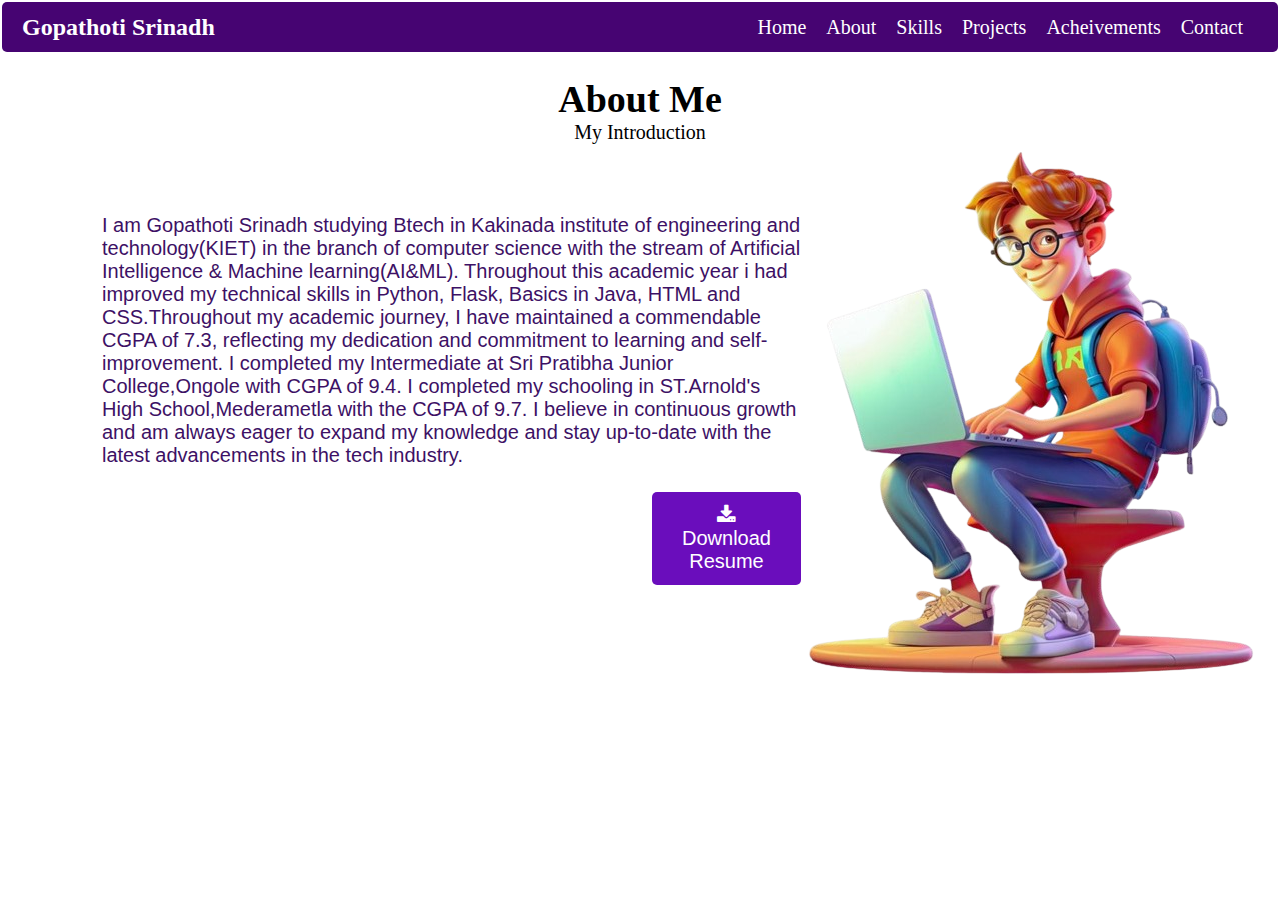
<file: Portfolio/about.html>
<!DOCTYPE html>
<html lang="en">
<head>
    <meta charset="UTF-8">
    <meta name="viewport" content="width=device-width, initial-scale=1.0">
    <link rel="stylesheet" href="https://cdnjs.cloudflare.com/ajax/libs/font-awesome/4.7.0/css/font-awesome.min.css">
    <link rel="stylesheet" href="style.css">
    <title>Portfolio</title>

    <style>
        .btn {
          background-color: rgb(106, 13, 188);
          border: none;
          color: white;
          padding: 12px 30px;
          cursor: pointer;
          font-size: 20px;
        }
        .btn:hover {
          background-color: rgb(31, 2, 62);
        }
        </style>
</head>
<body>
    <div class="navbar">
        <div class="navbar-left">
            <h2>Gopathoti Srinadh</h2>
        </div>
        <div class="navbar-right">
            <a href="index.html" class="a active">Home</a>
            <a href="about.html" class="a">About</a>
            <a href="skills.html" class="a">Skills</a>
            <a href="projects.html" class="a">Projects</a>
            <a href="acheive.html" class="a">Acheivements</a>
            <a href="contact.html" class="a">Contact</a>
        </div>
    </div>
    <div class="intro">
       <h1>About Me</h1>
       <p>My Introduction</p>
    </div>
    <div class="about">
        <div class="about-left">
            <p>
                I am Gopathoti Srinadh studying Btech in Kakinada institute of engineering and technology(KIET) in the branch of computer science
                with the stream of Artificial Intelligence & Machine learning(AI&ML). Throughout this academic year i had improved my technical skills
                in Python, Flask, Basics in Java, HTML and CSS.Throughout my academic journey, I have maintained a commendable CGPA of 7.3, reflecting my 
                dedication and commitment to learning and self-improvement. I completed my Intermediate at Sri Pratibha Junior College,Ongole with CGPA of 9.4.
                I completed my schooling in ST.Arnold's High School,Mederametla with the CGPA of 9.7. I believe in continuous growth and am always eager to expand my knowledge and 
                stay up-to-date with the latest advancements in the tech industry.
            </p>
            <a href="images\original resume.pdf"><button class="btn"><i class="fa fa-download"></i> Download Resume</button></a>
        </div>
        <div class="about-right">
            <img src="images\About.png">
        </div>
    </div>
</body>
</html>
</file>
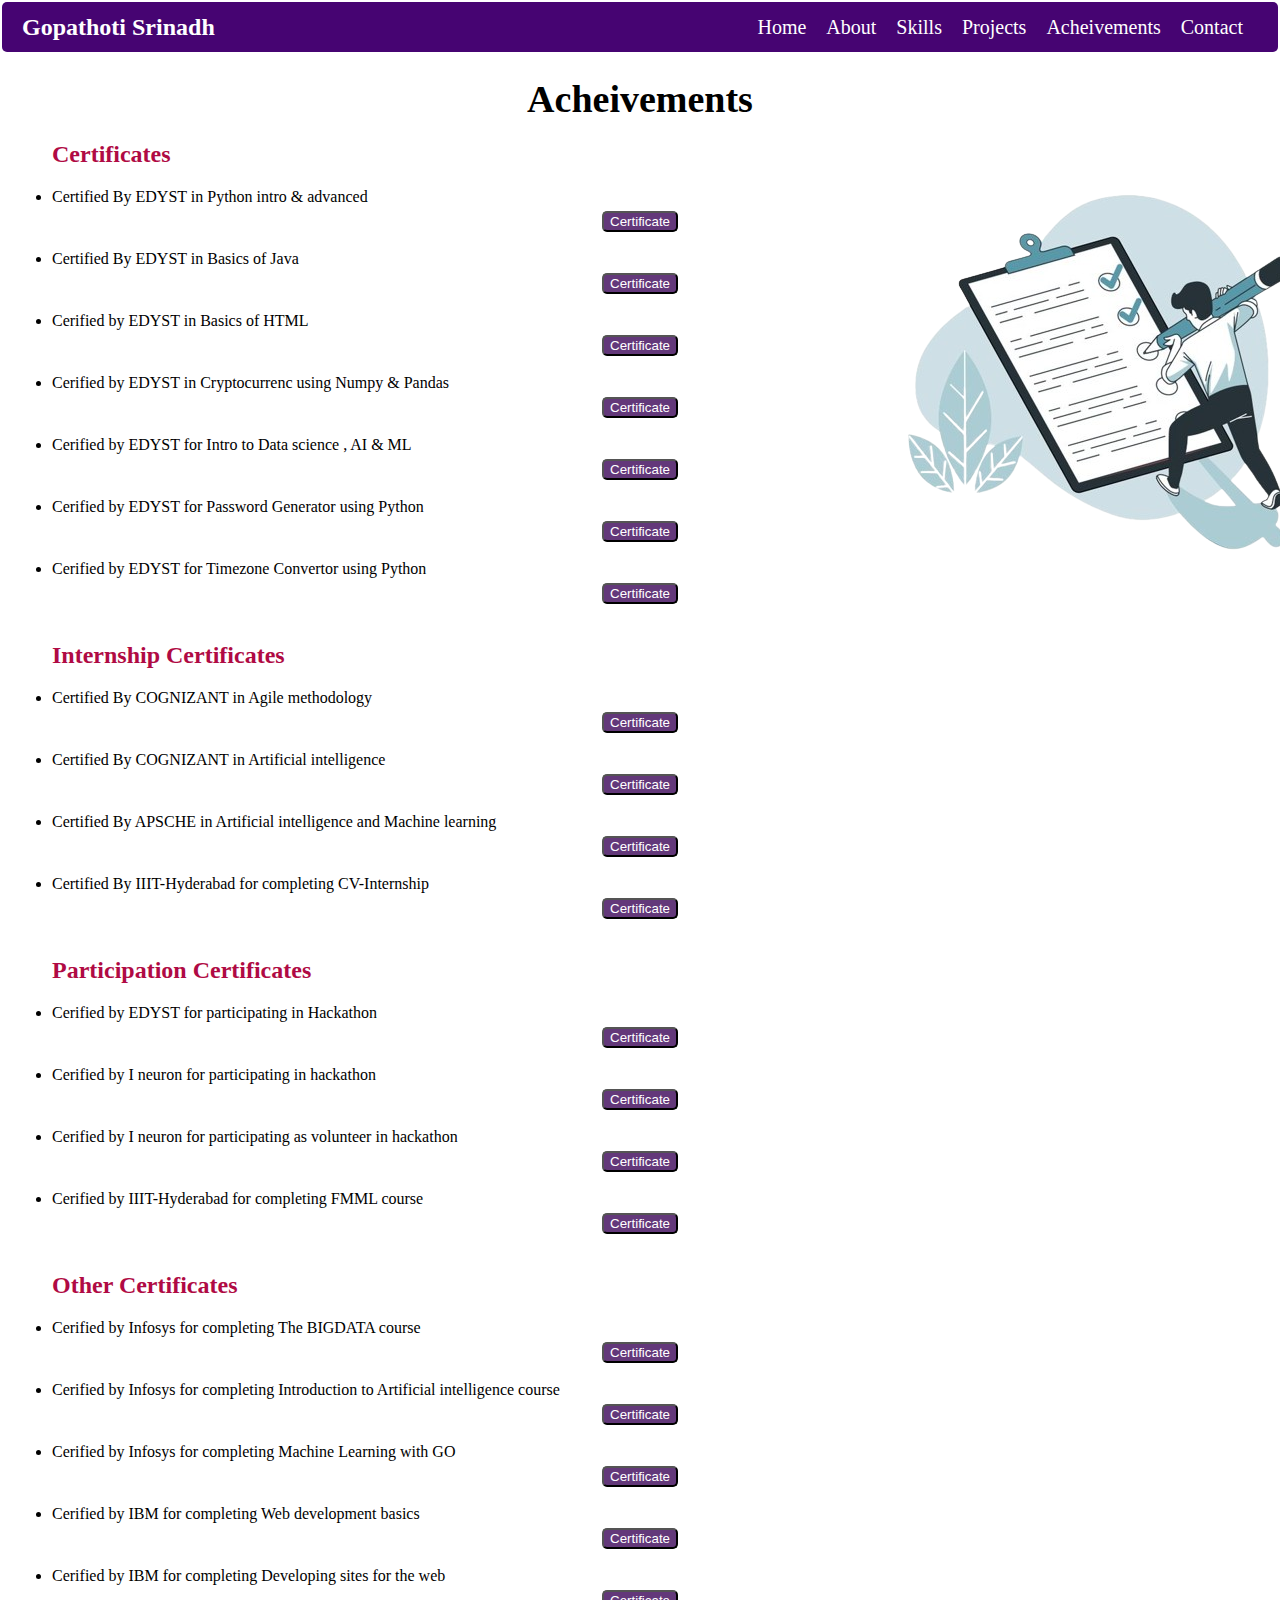
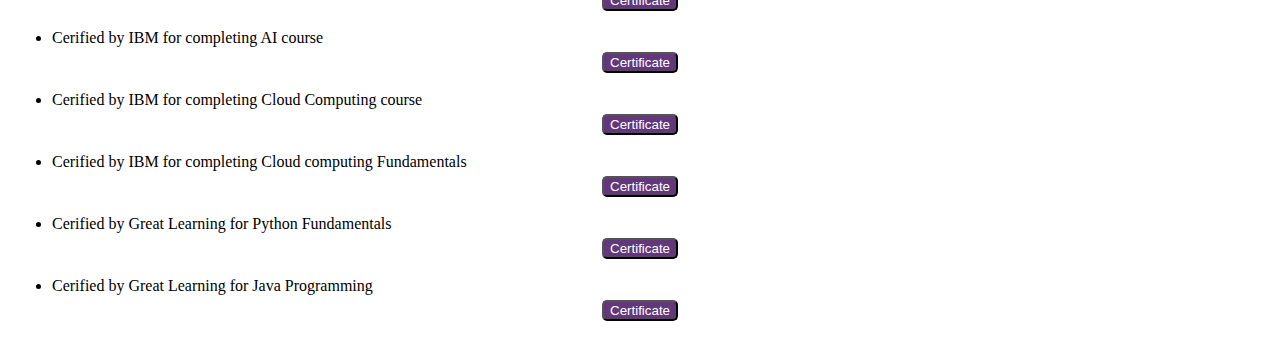
<file: Portfolio/acheive.html>
<!DOCTYPE html>
<html lang="en">
<head>
    <meta charset="UTF-8">
    <meta name="viewport" content="width=device-width, initial-scale=1.0">
    <title>Portfolio</title>
    <link rel="stylesheet" href="style.css">
</head>
<body>
    <div class="navbar">
        <div class="navbar-left">
            <h2>Gopathoti Srinadh</h2>
        </div>
        <div class="navbar-right">
            <a href="index.html" class="a active">Home</a>
            <a href="about.html" class="a">About</a>
            <a href="skills.html" class="a">Skills</a>
            <a href="projects.html" class="a">Projects</a>
            <a href="acheive.html" class="a">Acheivements</a>
            <a href="contact.html" class="a">Contact</a>
        </div>
    </div>
    <div class="ach-header">
        <h1 >Acheivements</h1>
  </div>
  <div class="ach-123">
        <div class="others">
            <h2 class="heading">Certificates</h2>
            <li>Certified By EDYST in Python intro & advanced<br><a href="images\EDYST Python Programming_ Intro & Advanced.png"><button class="btn">Certificate</button></a></li><br>
            <li>Certified By EDYST in Basics of Java<br><a href="images\EDYST basics of java.png"><button class="btn">Certificate</button> </a> </li><br>
            <li>Cerified by EDYST in Basics of HTML<br><a href="images\EDYST Basics of HTML.png"><button class="btn">Certificate</button> </a> </li><br>
            <li>Cerified by EDYST in Cryptocurrenc using Numpy & Pandas<br><a href="images\EDYST cryptocurrency using numpy & pandas.png"><button class="btn">Certificate</button> </a> </li><br>
            <li>Cerified by EDYST for Intro to Data science , AI & ML<br><a href="images\EDYST Intro to Data Science, AI & ML.png"><button class="btn">Certificate</button> </a> </li><br>
            <li>Cerified by EDYST for Password Generator using Python <br><a href="images\EDYST Password Generator Using Python.png"><button class="btn">Certificate</button> </a> </li><br>
            <li>Cerified by EDYST for Timezone Convertor using Python <br><a href="images\EDYST TimeZone Converter Using Python.png"><button class="btn">Certificate</button> </a> </li><br>

            <h2 class="heading">Internship Certificates</h2>
            <li>Certified By COGNIZANT in Agile methodology<br><a href="images\Cognizant.jpg"><button class="btn">Certificate</button></a></li><br>
            <li>Certified By COGNIZANT in Artificial intelligence<br><a href="images\Ccognizant-AI internship.pdf"><button class="btn">Certificate</button></a></li><br>
            <li>Certified By APSCHE in Artificial intelligence and Machine learning<br><a href="images\APSCHE PBLD 1-2K-25.pdf"><button class="btn">Certificate</button></a></li><br>
            <li>Certified By IIIT-Hyderabad for completing CV-Internship<br><a href="images\IIIT-H CV INTERNSHIP.png"><button class="btn">Certificate</button></a></li><br>

            <h2 class="heading">Participation Certificates</h2>
            <li>Cerified by EDYST for participating in Hackathon <br><a href="images\Edyst Hackathon.jpg"><button class="btn">Certificate</button> </a> </li><br>
            <li>Cerified by I neuron for participating in hackathon <br><a href="images\I neuron.jpg"><button class="btn">Certificate</button> </a> </li><br>
            <li>Cerified by I neuron for participating as volunteer in hackathon <br><a href="images\I neuron(Volunteer).jpg"><button class="btn">Certificate</button> </a> </li><br>
            <li>Cerified by IIIT-Hyderabad for completing FMML course<br><a href="images\FMML.jpg"><button class="btn">Certificate</button> </a> </li><br>

            <h2 class="heading">Other Certificates</h2>
            <li>Cerified by Infosys for completing The BIGDATA course<br><a href="images\INFOSYS bigdata.png"><button class="btn">Certificate</button> </a> </li><br>
            <li>Cerified by Infosys for completing Introduction to Artificial intelligence course<br><a href="images\INFOSYS introduction to AI.png"><button class="btn">Certificate</button> </a> </li><br>
            <li>Cerified by Infosys for completing Machine Learning with GO<br><a href="images\Screenshot (26).png"><button class="btn">Certificate</button> </a> </li><br>
            <li>Cerified by IBM for completing Web development basics<br><a href="images\IBM web development basics.png"><button class="btn">Certificate</button> </a> </li><br>
            <li>Cerified by IBM for completing Developing sites for the web<br><a href="images\IBM developing sites for the web.png"><button class="btn">Certificate</button> </a> </li><br>
            <li>Cerified by IBM for completing AI course<br><a href="images\IBM AI.png"><button class="btn">Certificate</button> </a> </li><br>
            <li>Cerified by IBM for completing Cloud Computing course<br><a href="images\SkillsBuild.pdf"><button class="btn">Certificate</button> </a> </li><br>
            <li>Cerified by IBM for completing Cloud computing Fundamentals<br><a href="images\Cloud computing-IBM.pdf"><button class="btn">Certificate</button> </a> </li><br>
            <li>Cerified by Great Learning for Python Fundamentals<br><a href="images\GREAT LEARNING python fundamentals.jpg"><button class="btn">Certificate</button> </a> </li><br>
            <li>Cerified by Great Learning for Java Programming<br><a href="images\GREAT LEARNINGjava programming -.jpg"><button class="btn">Certificate</button> </a> </li><br>
        </div>
        <div class="ach-img">
            <img src="images\Checklist_Customizable_Cartoon_Illustrations___Bro_Style-removebg-preview.png" alt="image">
        </div>
  </div>
</body>
</html>
</file>
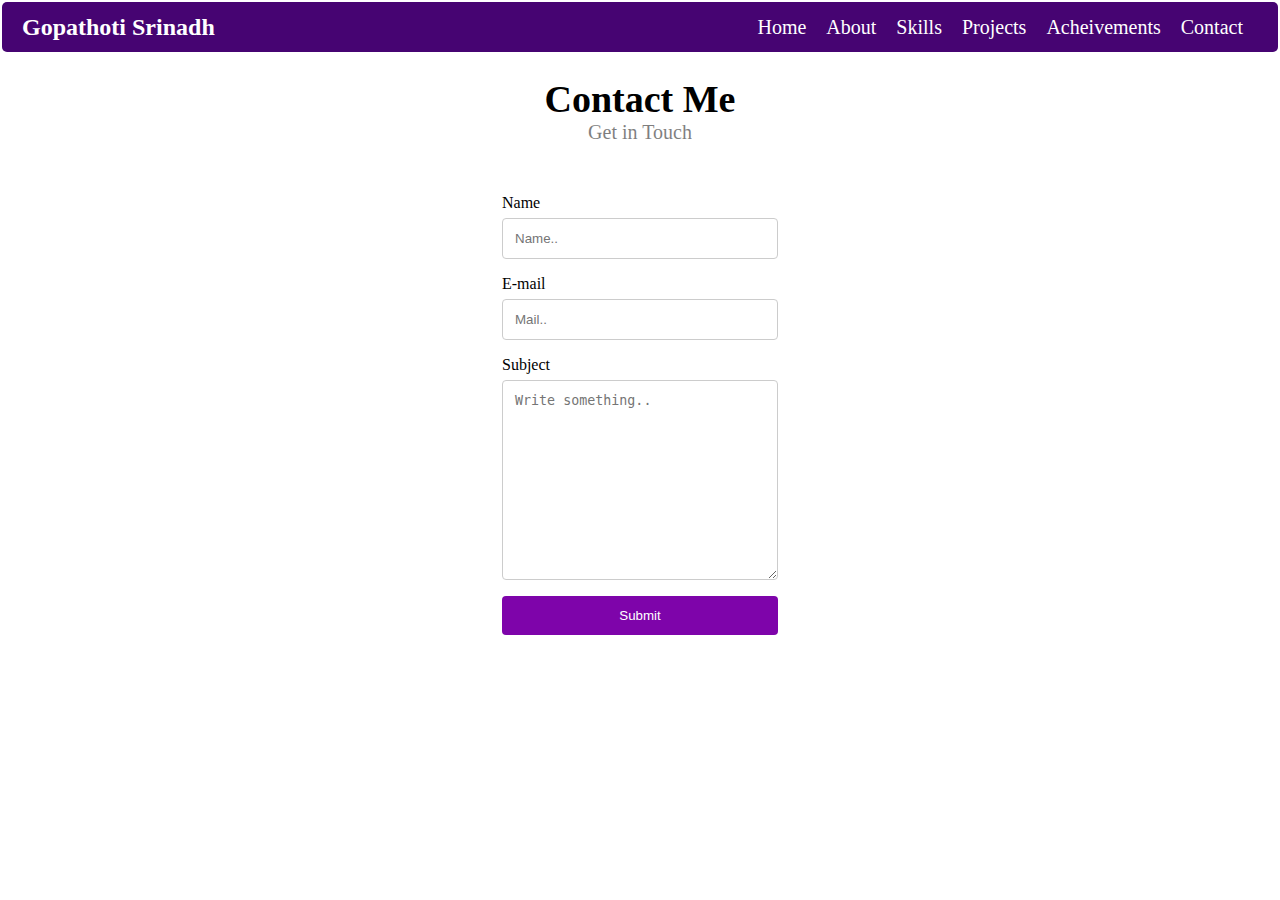
<file: Portfolio/contact.html>
<!DOCTYPE html>
<html lang="en">
<head>
    <meta charset="UTF-8">
    <meta name="viewport" content="width=device-width, initial-scale=1.0">
    <link rel="stylesheet" href="https://cdnjs.cloudflare.com/ajax/libs/font-awesome/4.7.0/css/font-awesome.min.css">
    <title>Portfolio</title>
    <link rel="stylesheet" href="style.css">
    <style>
        
        input[type=text], select, textarea {
          width: 100%;
          padding: 12px;
          border: 1px solid #ccc;
          border-radius: 4px;
          box-sizing: border-box;
          margin-top: 6px;
          margin-bottom: 16px;
          resize: vertical;
        }
        input[type=email], select, textarea {
          width: 100%;
          padding: 12px;
          border: 1px solid #ccc;
          border-radius: 4px;
          box-sizing: border-box;
          margin-top: 6px;
          margin-bottom: 16px;
          resize: vertical;
        }
        
        input[type=submit] {
          background-color: #7e04aa;
          color: white;
          padding: 12px 20px;
          border: none;
          border-radius: 4px;
          cursor: pointer;
        }
        
        input[type=submit]:hover {
          background-color: #8045a0;
        }
        
        .container {
          border-radius: 5px;
          background-color: #f2f2f2;
          padding: 20px;
        }
        .form{
            display: flex;
            flex-direction: column;
            justify-content: center;
            padding-top: 50px;
            padding-left: 500px;
            padding-right: 500px;
        }
    </style>
</head>
<body>
    <div class="navbar">
        <div class="navbar-left">
            <h2>Gopathoti Srinadh</h2>
        </div>
        <div class="navbar-right">
            <a href="index.html" class="a active">Home</a>
            <a href="about.html" class="a">About</a>
            <a href="skills.html" class="a">Skills</a>
            <a href="projects.html" class="a">Projects</a>
            <a href="acheive.html" class="a">Acheivements</a>
            <a href="contact.html" class="a">Contact</a>
        </div>
    </div>
    <div class="contact-header">
          <h1>Contact Me</h1>
          <p>Get in Touch</p>
    </div>
    <div>
        <form class="form">
          <label for="fname">Name</label>
          <input type="text" id="fname" name="firstname" placeholder="Name..">
      
          <label for="lname">E-mail</E-mail></label>
          <input type="email" id="lname" name="lastname" placeholder="Mail..">
      
          <label for="subject">Subject</label>
          <textarea id="subject" name="subject" placeholder="Write something.." style="height:200px"></textarea>
      
          <input type="submit" value="Submit">
        </form>
      </div>
</body>
</html>
</file>
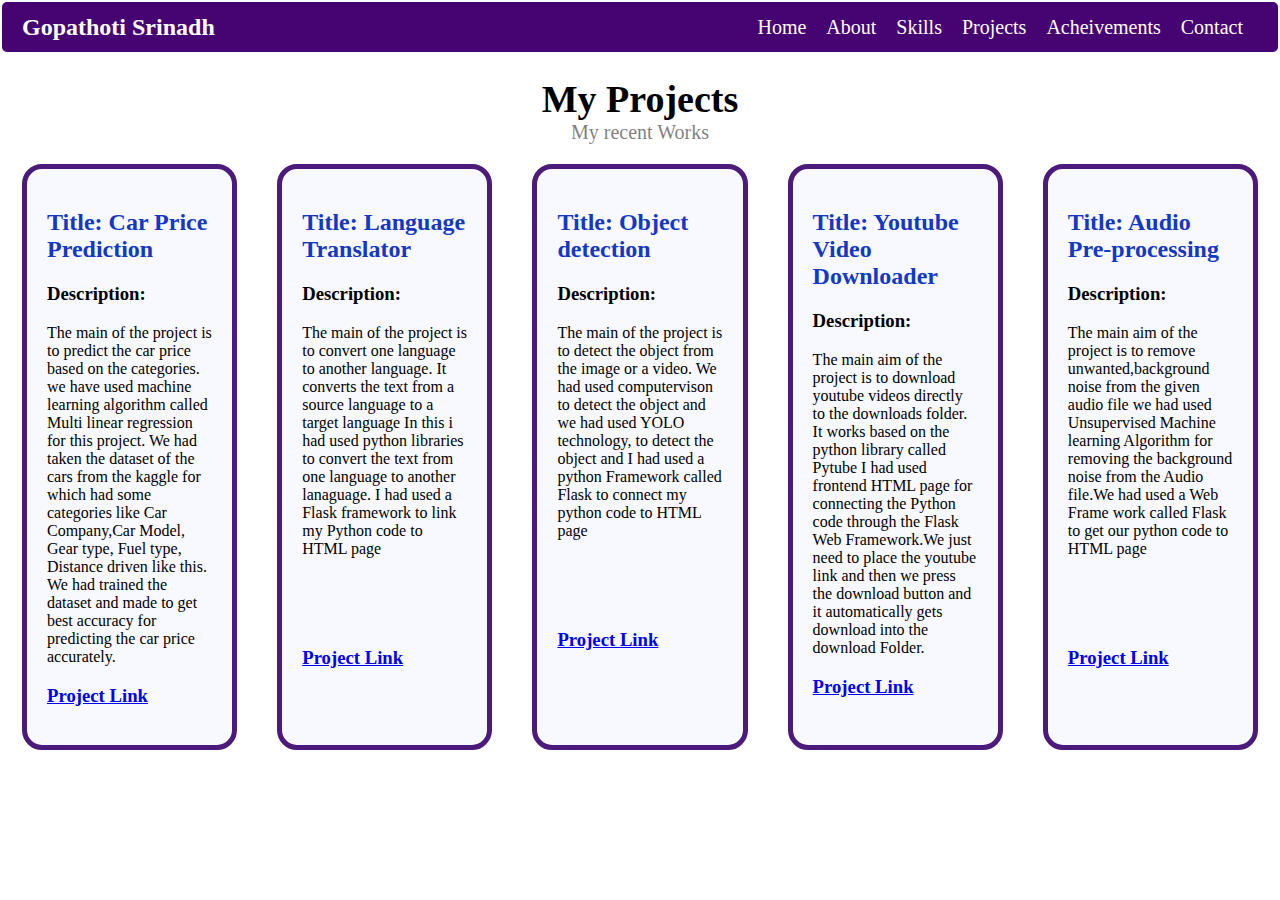
<file: Portfolio/projects.html>
<!DOCTYPE html>
<html lang="en">
<head>
    <meta charset="UTF-8">
    <meta name="viewport" content="width=device-width, initial-scale=1.0">
    <link rel="stylesheet" href="style.css" />
    <title>Portfolio</title>
</head>
<body>
    <div class="navbar">
        <div class="navbar-left">
            <h2>Gopathoti Srinadh</h2>
        </div>
        <div class="navbar-right">
            <a href="index.html" class="a active">Home</a>
            <a href="about.html" class="a">About</a>
            <a href="skills.html" class="a">Skills</a>
            <a href="projects.html" class="a">Projects</a>
            <a href="acheive.html" class="a">Acheivements</a>
            <a href="contact.html" class="a">Contact</a>
        </div>
    </div>
    <div class="Project-header">
        <h1>My Projects</h1>
        <p>My recent Works</p>
  </div>
  <div class="Project">
  <div class="Car">
    <h2 style="color: rgb(19, 57, 196);">Title: Car Price Prediction</h2>
    <h3>Description:</h3>
    <p>The main of the project is to predict the car price based on the categories.
       we have used machine learning algorithm called Multi linear regression for this project. We had taken the dataset of the cars from the kaggle 
       for which had some categories like Car Company,Car Model, Gear type, Fuel type, Distance driven like this. We had trained the dataset and made to get best accuracy for 
       predicting the car price accurately.
    </p>
    <h3><a href="https://github.com/gopathotisrinadh21/car-price-prediction" target="_blank">Project Link</a> </h3>
  </div>
  <div class="Language">
    <h2 style="color: rgb(19, 57, 196);">Title: Language Translator</h2>
    <h3>Description:</h3>
    <p>The main of the project is to convert one language to another language. It converts the text from a source language to a target language
        In this i had used python libraries to convert the text from one language to another lanaguage. I had used a Flask framework to link my Python code to HTML page
    </p><br><br><br>
    <h3><a href="https://github.com/gopathotisrinadh21/Language-Translator" target="_blank">Project Link</a> </h3>
  </div>
  <div class="Object">
    <h2 style="color: rgb(19, 57, 196);">Title: Object detection</h2>
    <h3>Description:</h3>
    <p>The main of the project is to detect the object from the image or a video. We had used computervison to detect the object and we had used YOLO technology,
        to detect the object and I had used a python Framework called Flask to connect my python code to HTML page
    </p><br><br><br>
    <h3><a href="https://github.com/gopathotisrinadh21/object_detection" target="_blank">Project Link</a> </h3>
  </div>
  <div class="Youtube">
    <h2 style="color: rgb(19, 57, 196);">Title: Youtube Video Downloader</h2>
    <h3>Description:</h3>
    <p>The main aim of the project is to download youtube videos directly to the downloads folder. It works based on the python library called Pytube
        I had used frontend HTML page for connecting the Python code through the Flask Web Framework.We just need to place the youtube link and then we press
        the download button and it automatically gets download into the download Folder.
    </p>
    <h3><a href="https://github.com/gopathotisrinadh21/Youtube-Video-Downloader" target="_blank">Project Link</a> </h3>
  </div>
  <div class="Audio">
    <h2 style="color: rgb(19, 57, 196);">Title: Audio Pre-processing</h2>
    <h3>Description:</h3>
    <p>The main aim of the project is to remove unwanted,background noise from the given audio file we had used Unsupervised Machine learning Algorithm 
        for removing the background noise from the Audio file.We had used a Web Frame work called Flask to get our python code to HTML page
    </p><br><br><br>
    <h3><a href="https://github.com/gopathotisrinadh21/Audio-pre-processing" target="_blank">Project Link</a> </h3>
  </div>
</div>
</body>
</html>
</file>
<file: Portfolio/style.css>
body{
  margin: 2px;
}
.navbar{
    display: flex;
    flex-direction: row;
    height: 50px;
    justify-content: space-between;
    background-color: rgb(70, 4, 114);
    position: sticky;
    top: 0;
    border-radius: 5px;
}
.navbar-left{
    padding-left: 20px;
    color: white;
    display: flex;
    flex-direction: column;
    justify-content: center;
    align-items: center;

}
.navbar-right{
    padding-right: 25px;
    font-size: 20px;
    display: flex;
    color: white;
    flex-direction: row;
    align-items: center;
}
.navbar-right a{
    color: white;
    text-decoration:none ;
}
.navbar-right a:hover{
    color: rgb(213, 205, 220);
}
.navbar-right a:focus{
    border-bottom: 1px solid #ffffff;
}
.a{
    padding: 10px;
}
.home{
    display: flex;
    flex-direction: row;
    justify-content: space-between;
}
.home-right{
    width: 70vh;
    padding-right: 100px;
    padding-top: 250px;
}
.home-right-p{
    font-size: 25px;
    margin-top: 20px;
}
.home-right-h3{
    font-size: 30px;
    opacity: 50%;
    margin: 0px;
}
.home-right-h1{
    font-size: 40px;
    margin: 0px;
}
.image{
    height: 500px;
    padding-left: 100px;
    padding-top: 60px;
}
.anchor{
    padding-left: 10px;
}
.intro{
    text-align: center;
    font-family: cursive;
}
.intro h1{
    margin-bottom: 0px;
    font-size: 38px;
}
.intro p{
    margin: 0px;
    font-size: 20px;
}
.about{
    display: flex;
    flex-direction: row;
    justify-content: space-between;
}
.about-left{
    width: 90vh;
    padding-left: 100px;
    padding-top: 50px;
    font-family: 'Lucida Sans', 'Lucida Sans Regular', 'Lucida Grande', 'Lucida Sans Unicode', Geneva, Verdana, sans-serif;
    color: rgb(61, 17, 101);
    font-size: 20px;
}
.about-right{
    padding-right: 150px;
}
.skills-header{
    text-align: center;
    font-family: cursive;
}
.skills-header h1{
    margin-bottom: 0px;
    font-size: 38px;
}
.skills-header p{
    margin: 0px;
    font-size: 20px;
}
.skills{
    width: 50%;
    display: flex;
    flex-direction: column;
    justify-content: center;
    padding-left: 100px;
    padding-bottom: 0px;
}
.hi{
    font-size: 18px;
    padding-left: 20px;
}
.container{
    background-color: rgb(192,192,192);
    width: 80%;
    border-radius: 15px;
}
.skill{
    background-color: rgb(157, 92, 194); 
            color: white; 
            padding: 1%; 
            text-align: right; 
            font-size: 20px; 
            border-radius: 15px; 
}
.PYTHON {
    width: 75%;
}
.FLASK{
    width: 60%;
}
.JAVA{
    width: 40%;
}
.HTML{
    width: 90%;
}
.CSS{
    width: 80%;
}
.srinadh{
    display: flex;
    flex-direction: row;
    justify-content: space-between;
    align-items: center;
}
.skills-right{
    padding-right: 20px;
}
.img{
    height: 600px;
    width: 600px;
    padding-right: 20px;
}
.contact-header{
        text-align: center;
        font-family: cursive;
}
.contact-header h1{
        margin-bottom: 0px;
        font-size: 38px;
}
.contact-header p{
        margin: 0px;
        opacity: 50%;
        font-size: 20px;
}
.Project-header{
    text-align: center;
    font-family: cursive;
}
.Project-header h1{
    margin-bottom: 0px;
    font-size: 38px;
}
.Project-header p{
    margin: 0px;
    opacity: 50%;
    font-size: 20px;
}
.ach-header{
    text-align: center;
    font-family:cursive;
    
}
.ach-header h1{
    margin-bottom: 0px;
    font-size: 38px;
}
.Project{
    display: flex;
    flex-direction: row;
    justify-content: space-between;
}
.Car{
    background-color:ghostwhite;
    width: 250px;
    border: 5px solid rgb(76, 26, 123);
    border-radius: 20px;
    padding: 20px;
    margin: 20px;
}
.Language{
    background-color: ghostwhite;
    width: 250px;
    border: 5px solid rgb(76, 26, 123);
    border-radius: 20px;
    padding: 20px;
    margin: 20px;
}
.Object{
    background-color: ghostwhite;
    width: 250px;
    border: 5px solid rgb(76, 26, 123);
    border-radius: 20px;
    padding: 20px;
    margin: 20px;
}
.Youtube{
    background-color: ghostwhite;
    width: 250px;
    border: 5px solid rgb(76, 26, 123);
    border-radius: 20px;
    padding: 20px;
    margin: 20px;
}
.Audio{
    background-color: ghostwhite;
    width: 250px;
    border: 5px solid rgb(76, 26, 123);
    border-radius: 20px;
    padding: 20px;
    margin: 20px;   
}

.btn{
    background-color: rgb(99, 56, 122);
    color: white;
    margin-left: 550px;
    border-radius: 5px;
    margin-top: 5px;
}
.ach-123{
    display:flex;
    flex-direction: row;
    justify-content: space-between;
}

.others{
    padding-left: 50px;
}
.heading{
    color: rgb(176, 10, 68);
    font-family: cursive;
}
.ach-img{
    padding-left: 850px;
    position: fixed;
}
</file>
